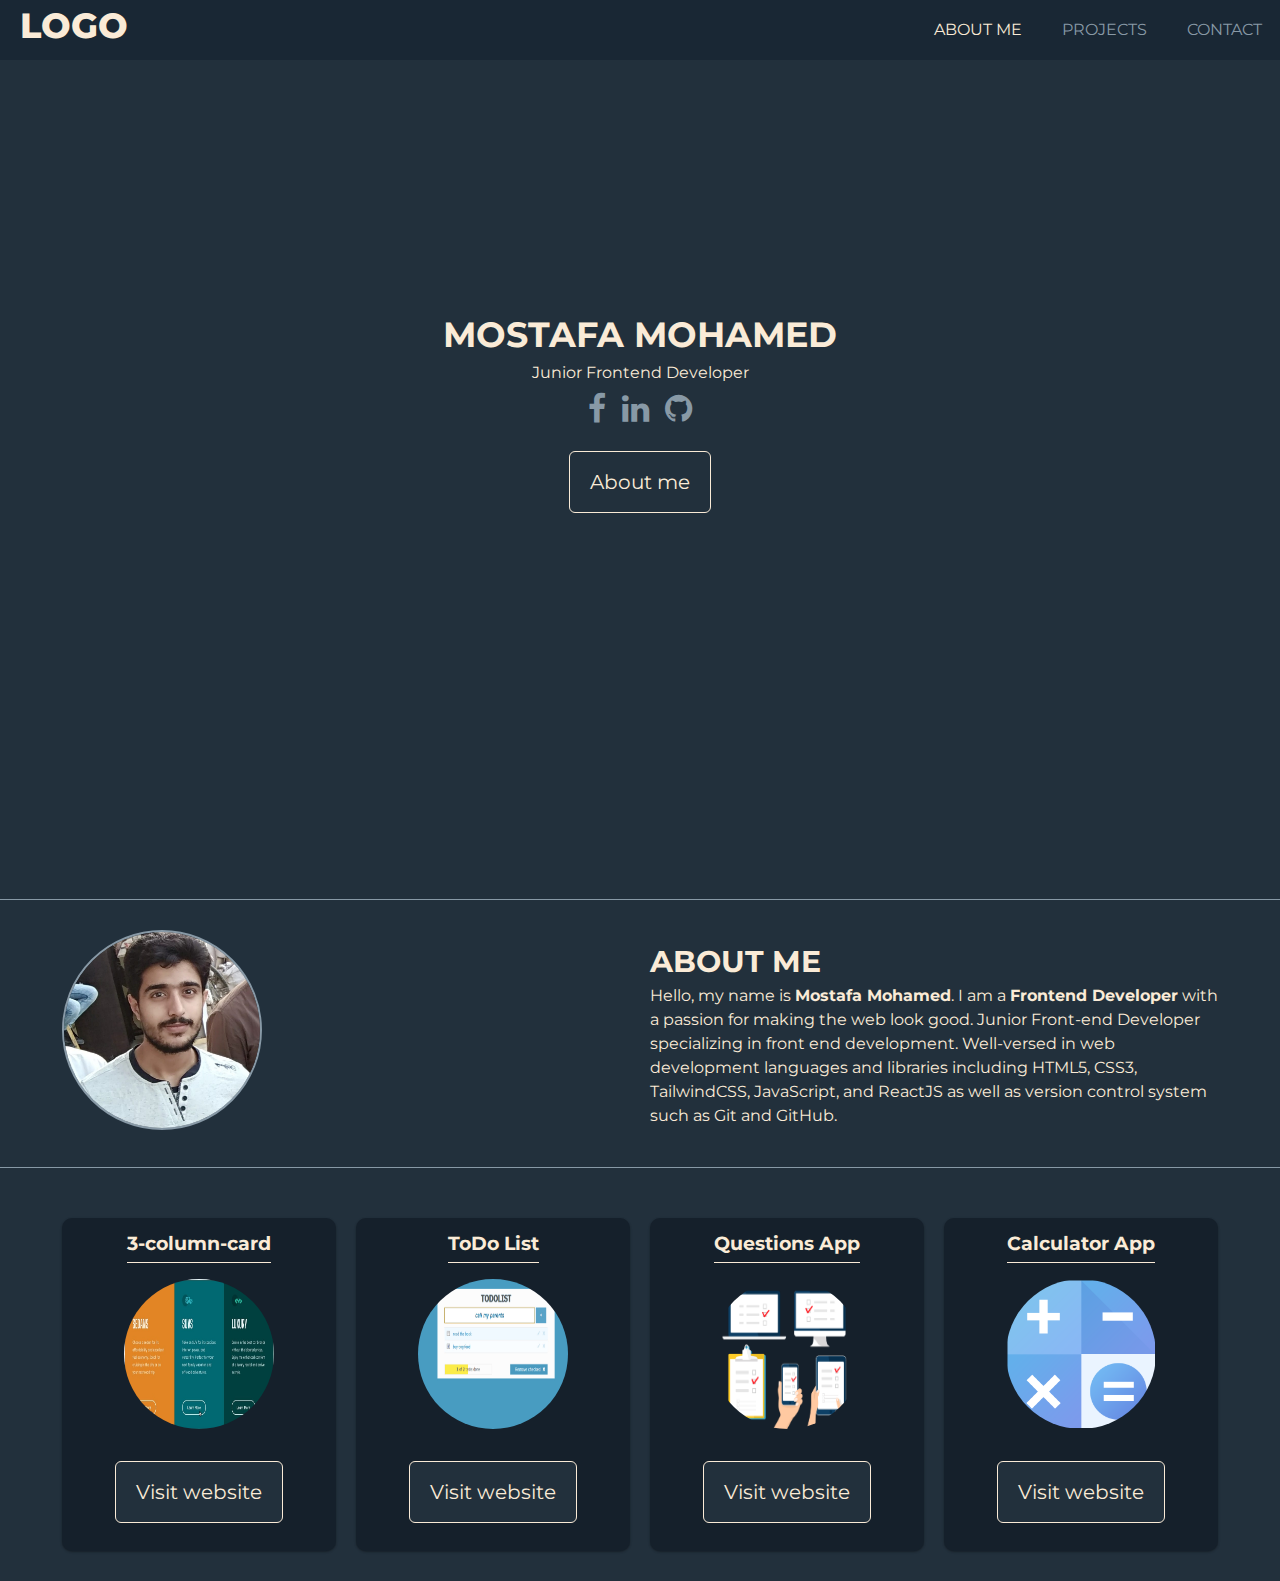
<file: index.html>
<!DOCTYPE html>
<html lang="en">

<head>
	<meta charset="UTF-8">
	<meta http-equiv="X-UA-Compatible" content="IE=edge">
	<meta name="viewport" content="width=device-width, initial-scale=1.0">
	<link rel="stylesheet" href="./css/styles.css">
	<link href="https://maxcdn.bootstrapcdn.com/font-awesome/4.7.0/css/font-awesome.min.css" rel="stylesheet"
		integrity="sha384-wvfXpqpZZVQGK6TAh5PVlGOfQNHSoD2xbE+QkPxCAFlNEevoEH3Sl0sibVcOQVnN" crossorigin="anonymous">

	<script src="./js/main.js" defer></script>

	<title>Home</title>
</head>

<body>
	<section id="whole-page">
		<header>
			<div><a href="index.html" id="logo">logo</a></div>

			<div id="hamburger-menu">
				<div class="line"></div>
				<div class="line" id="mid-line"></div>
				<div class="line"></div>
			</div>
			<nav>
				<ul>
					<li><a href="#about-me" class="active">About me</a></li>
					<li><a href="#projects">Projects</a></li>
					<li><a href="./contact.html">Contact</a></li>
				</ul>
			</nav>
		</header>

		<div id="showcase">
			<h1>Mostafa Mohamed</h1>
			<p>Junior Frontend Developer</p>
			<div id="socials">
				<ul>
					<li class="facebook"><a target=”_blank” href="https://www.facebook.com/MostafaMohamed1992/"><i
								class="fa fa-facebook fa-2x" aria-hidden="false"></i></a></li>
					<li class="twitter"><a target=”_blank” href="https://www.linkedin.com/in/moustafa-mohammed/"><i
								class="fa fa-linkedin fa-2x" aria-hidden="true"></i></a></li>
					<li class="google"><a target=”_blank” href="https://github.com/Moustafa-Mohammed"><i
								class="fa fa-github fa-2x" aria-hidden="true"></i></a></li>
				</ul>
			</div>
			<a href="#about-me" class="btn">About me</a>
		</div>
	</section>

	<section id="about-me">
		<div class="container">
			<div class="about-me-img">
				<img src="./images/Mostafa.jpg" alt="">
			</div>
			<div class="about-me-text">
				<h2>About me</h2>
				<p>Hello, my name is <strong>Mostafa Mohamed</strong>. I am a <strong> Frontend Developer</strong> with a
					passion for making the web look
					good. Junior Front-end Developer specializing in front end development. Well-versed in web development
					languages and libraries including HTML5, CSS3, TailwindCSS, JavaScript, and ReactJS as well as version control
					system such as Git and GitHub.
				</p>
			</div>
		</div>

	</section>
	<section id="projects">
		<div class="container">
			<div class="card">
				<h3>3-column-card</h3>
				<img src="./images/3-column-card.jpg" alt="">
				<a href="https://moustafa-mohammed.github.io/3-column-preview-card-component/" target="_blank" class="btn">Visit
					website</a>
			</div>

			<div class="card">
				<h3>ToDo List</h3>
				<img src="./images/todo-list.jpg" alt="">
				<a href="https://add-todos.netlify.app/" target="_blank" class="btn">Visit website</a>
			</div>

			<div class="card">
				<h3>Questions App</h3>
				<img src="./images/questions.png" alt="">
				<a href="https://moustafa-mohammed.github.io/questions-app/" target="_blank" class="btn">Visit website</a>
			</div>

			<div class="card">
				<h3>Calculator App</h3>
				<img src="./images/calculator.png" alt="">
				<a href="https://to-calculate.netlify.app/" target="_blank" class="btn">Visit website</a>
			</div>
		</div>
	</section>

	<footer></footer>


</body>

</html>
</file>
<file: css/styles.css>
@import url("https://fonts.googleapis.com/css2?family=Montserrat:wght@500;700&display=swap");
* {
  box-sizing: border-box;
  margin: 0;
  padding: 0;
  font-family: "Montserrat", sans-serif;
  line-height: 1.5;
  scroll-behavior: smooth;
}

body {
  background-color: #22303c;
  color: antiquewhite;
}

.container {
  margin: 0 auto;
  display: flex;
  align-items: center;
  gap: 20px;
  justify-content: space-between;
  width: 95%;
  padding: 30px;
}

.open {
  height: 35vh;
}

a {
  text-decoration: none;
  color: antiquewhite;
  transition: all 0.2s ease-in-out;
  display: block;
}

a:active {
  color: #3f8ccb;
}

h1 {
  font-size: 35px;
  text-transform: uppercase;
}

h2 {
  font-size: 30px;
  text-transform: uppercase;
}

#whole-page {
  height: 100vh;
  border-bottom: 1px solid #8899a6;
}

header {
  display: flex;
  flex-direction: column;
  background-color: #192734;
  border-bottom: 1px solid #22303c;
  position: fixed;
  top: 0;
  right: 0;
  left: 0;
}

#logo {
  font-size: 35px;
  text-transform: uppercase;
  font-weight: 800;
  padding-left: 20px;
}

#hamburger-menu {
  position: absolute;
  right: 20px;
  top: 20px;
  cursor: pointer;
  width: 30px;
  display: flex;
  flex-wrap: wrap;
  justify-content: flex-end;
}

.line {
  width: 30px;
  height: 2px;
  margin-bottom: 5px;
  background-color: #fff;
}

#mid-line {
  width: 60%;
  transition: all 0.3s ease-in-out;
}

#hamburger-menu:hover #mid-line {
  width: 100%;
  background-color: #ffbf00;
}

nav {
  height: auto;
}
nav ul {
  text-align: center;
  height: 0;
  overflow: hidden;
  transition: all 0.3s ease;
}

nav ul li {
  display: block;
  padding: 10px;
}

#socials ul {
  display: flex;
  justify-content: space-between;
  align-items: center;
}

ul li {
  list-style: none;
}

ul li a {
  padding: 0.5em;
  color: #8899a6;
  text-transform: uppercase;
}

li a:hover {
  color: #fff;
}

.active {
  color: antiquewhite;
}

#showcase {
  display: flex;
  flex-direction: column;
  text-align: center;
  justify-content: center;
  height: calc(100% - 61px);
  align-items: center;
}

.btn {
  display: block;
  background-color: #22303c;
  margin: 1rem;
  padding: 0.75em 1em;
  border-radius: 6px;
  border: 1px solid antiquewhite;
  font-size: 20px;
  transition: all 0.5s ease;
  text-align: center;
}

.btn:hover {
  background-color: #15202b;
}

#socials ul li:hover .fa {
  color: antiquewhite;
}

/* About me section */
#about-me {
  border-bottom: 1px solid #8899a6;
}

#about-me .container {
  flex-direction: column;
  justify-content: center;
}

.about-me-text {
  text-align: center;
}

.about-me-img img {
  width: 200px;
  height: 200px;
  border-radius: 50%;
  border: 2px solid #8899a6;
}

/* Projects Section */
#projects {
  background-color: #22303c;
}

#projects .container {
  display: grid;
  justify-content: center;
  grid-template-columns: 1fr;
}

.card {
  background-color: #15202b;
  text-align: center;
  padding: 0.75rem;
  margin-top: 20px;
  display: flex;
  flex-direction: column;
  align-items: center;
  border-radius: 10px;
  max-width: 400px;
}

.card {
  box-shadow: 0 1px 3px rgba(0, 0, 0, 0.12), 0 1px 2px rgba(0, 0, 0, 0.24);
  transition: all 0.3s cubic-bezier(0.25, 0.8, 0.25, 1);
}

.card:hover {
  box-shadow: 0 10px 20px rgba(0, 0, 0, 0.25), 0 10px 10px rgba(0, 0, 0, 0.22);
}

.card h3 {
  border-bottom: 1px solid antiquewhite;
  padding-bottom: 0.25rem;
}

.card img {
  display: block;
  width: 150px;
  height: 150px;
  border-radius: 50%;
  margin: 1rem;
}

@media all and (min-width: 600px) {
  #projects .container {
    grid-template-columns: repeat(2, 1fr);
  }
}

@media all and (min-width: 768px) {
  header {
    flex-direction: row;
    justify-content: space-between;
  }

  .line {
    display: none;
  }
  nav ul {
    height: auto;
  }
  nav ul li {
    display: inline-block;
  }
  #about-me .container {
    display: grid;
    grid-template-columns: repeat(2, 1fr);
  }

  .about-me-text {
    text-align: left;
  }
}

@media all and (min-width: 1070px) {
  #projects .container {
    grid-template-columns: repeat(4, 1fr);
  }
}
</file>
